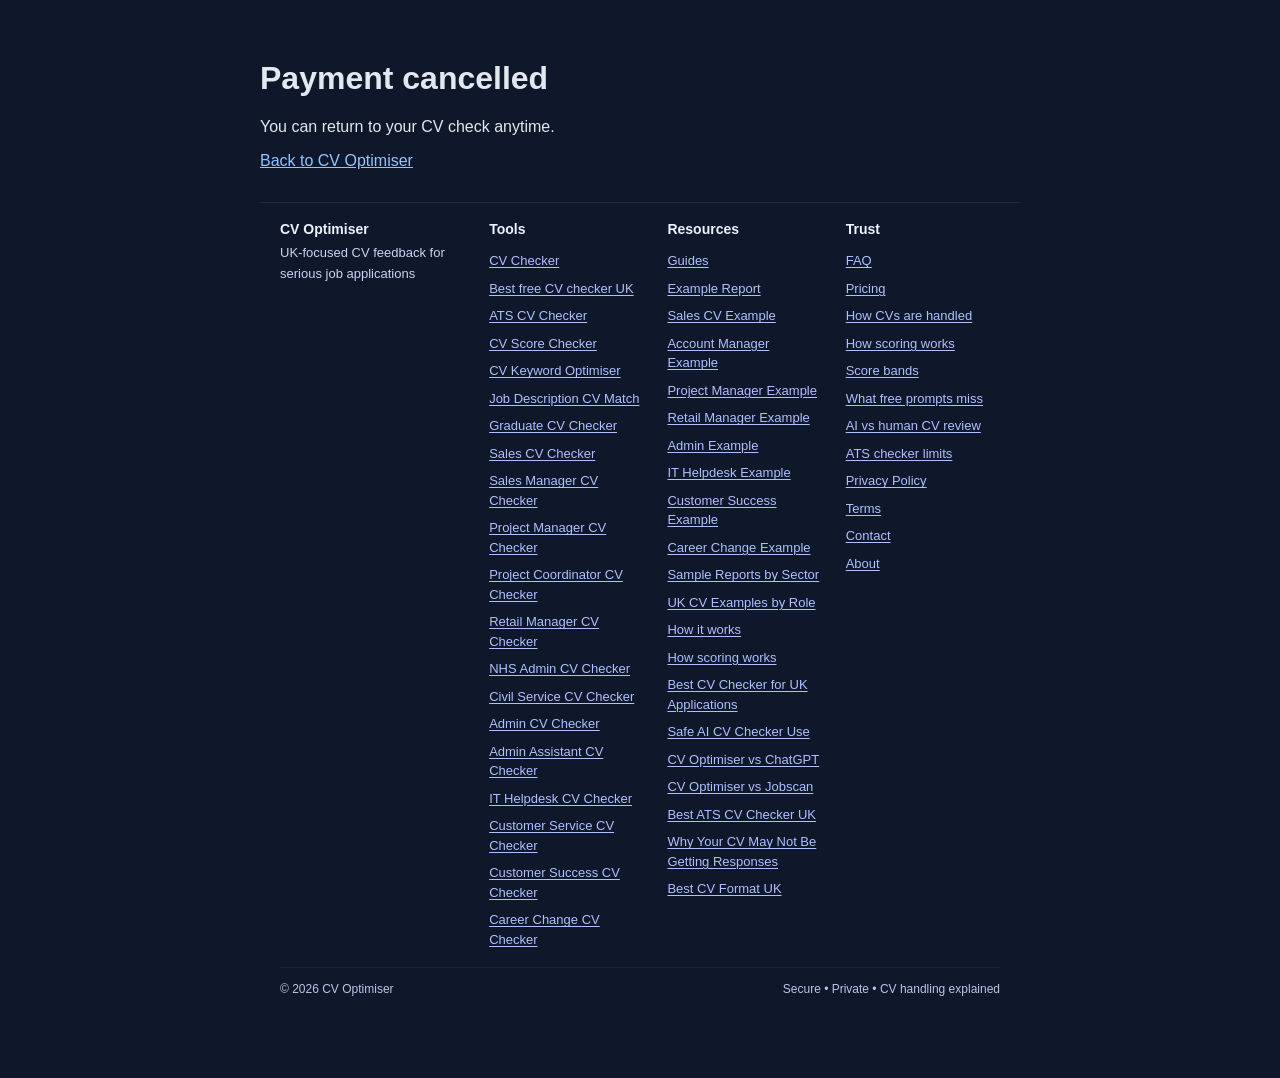
<file: static/cancel.html>
<!doctype html>
<html lang="en">
<head>
  <meta charset="utf-8">
  <meta name="viewport" content="width=device-width,initial-scale=1">
  <title>Payment cancelled</title>
  <link rel="stylesheet" href="/static/global-footer.css">
  <meta name="msvalidate.01" content="7FEC7FC5C79BA53B96B487318D777AE3">
  <!-- Google tag (gtag.js) -->
  <script async src="https://www.googletagmanager.com/gtag/js?id=G-JKMYVYF743"></script>
  <script>
    window.dataLayer = window.dataLayer || [];
    function gtag(){dataLayer.push(arguments);}
    gtag('js', new Date());

    gtag('config', 'G-JKMYVYF743');
  </script>
  <style>
    body{font-family:Arial,sans-serif;max-width:760px;margin:60px auto;padding:0 20px;background:#0f172a;color:#e2e8f0}
    a{color:#93c5fd}
  </style>
</head>
<body data-auth-state="loading">
  <h1>Payment cancelled</h1>
  <p>You can return to your CV check anytime.</p>
  <p><a href="/">Back to CV Optimiser</a></p>
  <div id="siteFooter"></div>
  <script src="/static/global-footer.js" defer></script>
</body>
</html>
</file>
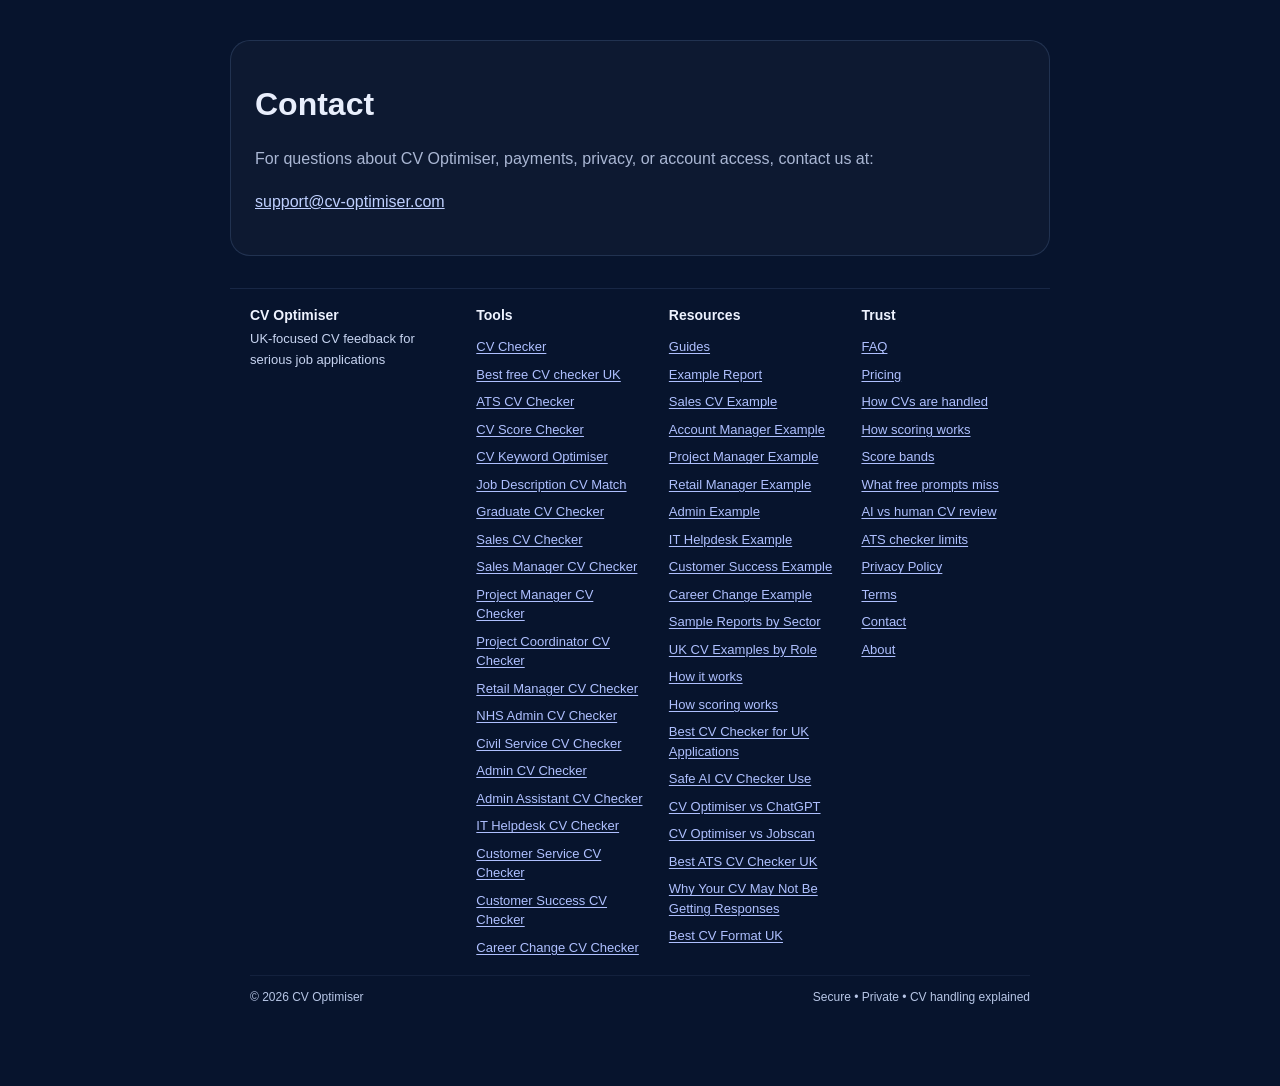
<file: static/contact.html>
<!doctype html>
<html lang="en">
<head>
  <meta charset="utf-8">
  <meta name="viewport" content="width=device-width,initial-scale=1">
  <title>Contact | CV Optimiser</title>
  <link rel="stylesheet" href="/static/global-footer.css">
  <meta name="msvalidate.01" content="7FEC7FC5C79BA53B96B487318D777AE3">
  <!-- Google tag (gtag.js) -->
  <script async src="https://www.googletagmanager.com/gtag/js?id=G-JKMYVYF743"></script>
  <script>
    window.dataLayer = window.dataLayer || [];
    function gtag(){dataLayer.push(arguments);}
    gtag('js', new Date());

    gtag('config', 'G-JKMYVYF743');
  </script>
  <style>
    body { font-family: Inter, Arial, sans-serif; margin: 0; padding: 40px 20px 60px; background: #07142D; color: #E8EEFC; }
    .page { max-width: 820px; margin: 0 auto; }
    .card { background: rgba(15, 28, 50, 0.82); border: 1px solid rgba(80, 103, 146, 0.32); border-radius: 20px; padding: 24px; }
    p { color: #AAB7D4; line-height: 1.7; }
    a { color: #BFD0FF; }
  </style>
</head>
<body data-auth-state="loading">
  <div class="page">
    <div class="card">
      <h1>Contact</h1>
      <p>For questions about CV Optimiser, payments, privacy, or account access, contact us at:</p>
      <p><a href="mailto:support@cv-optimiser.com">support@cv-optimiser.com</a></p>
    </div>
    <div id="siteFooter"></div>
  </div>
  <script src="/static/global-footer.js" defer></script>
</body>
</html>
</file>
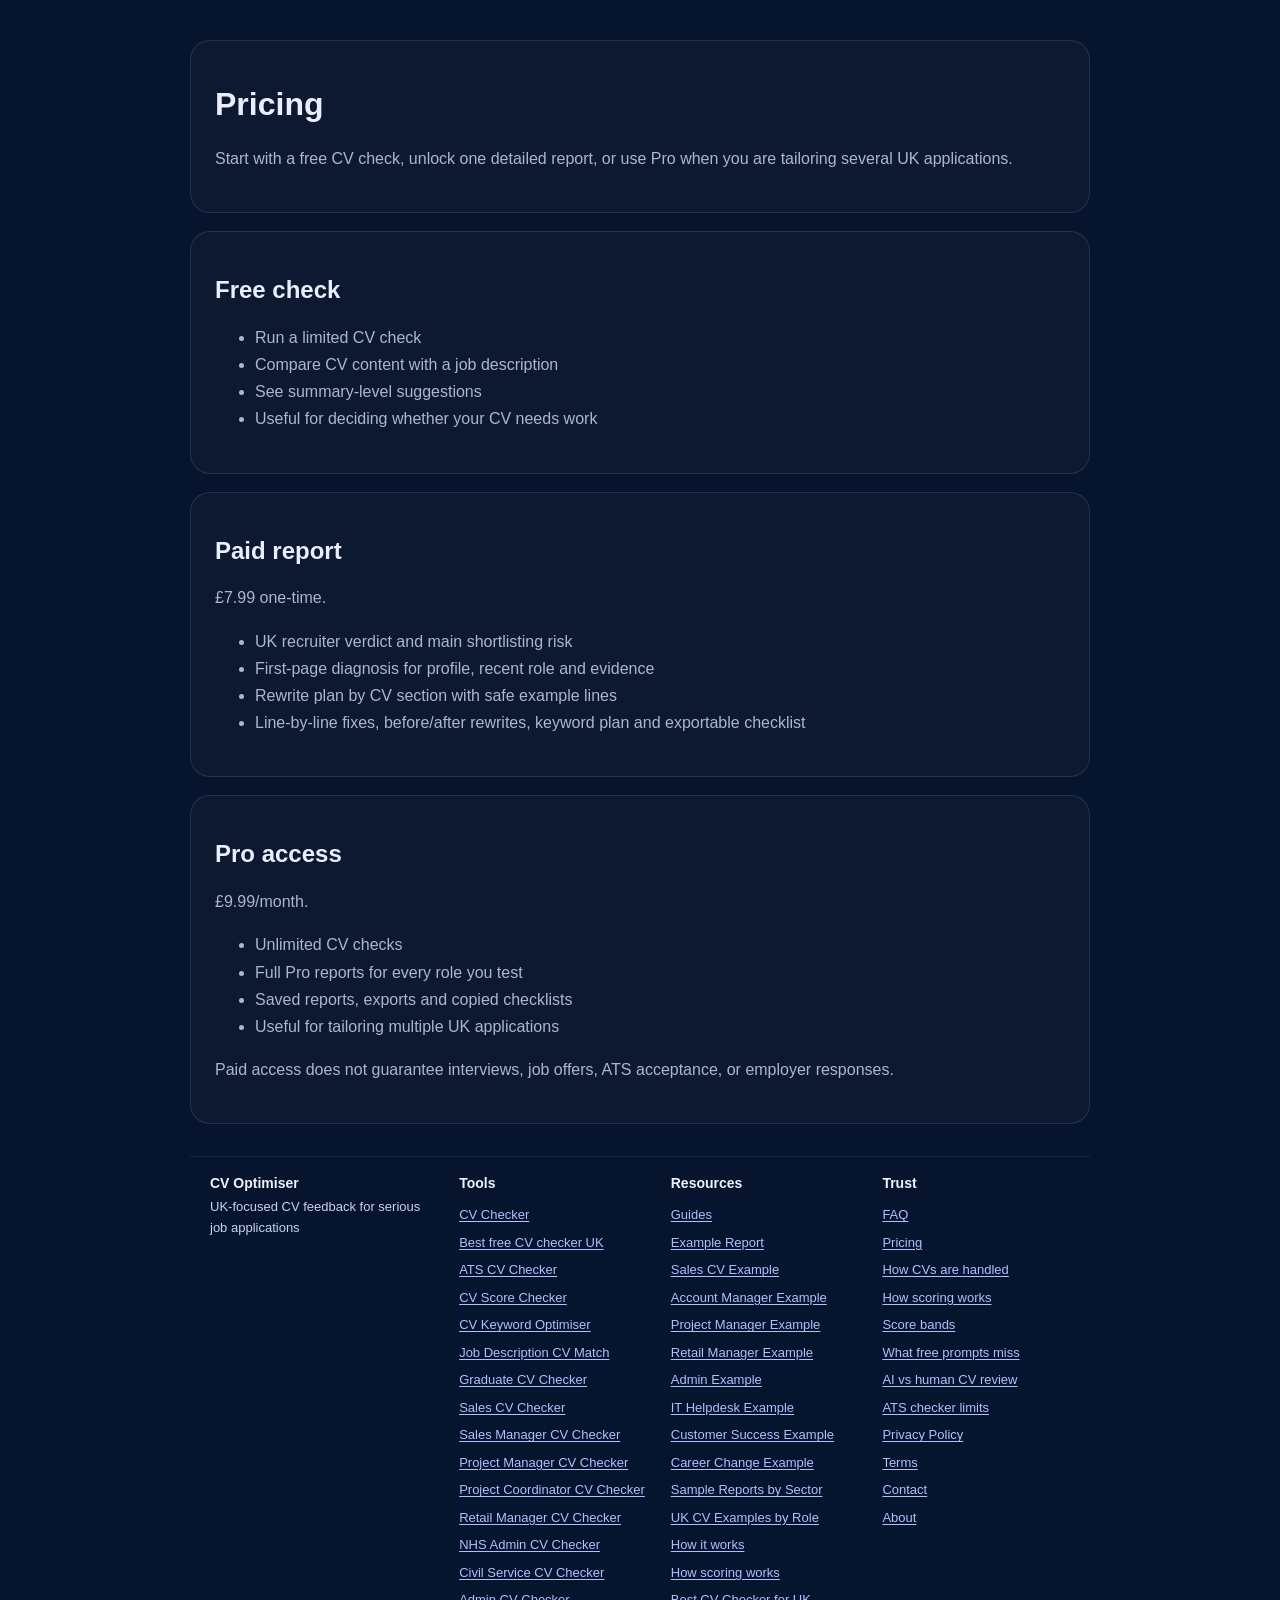
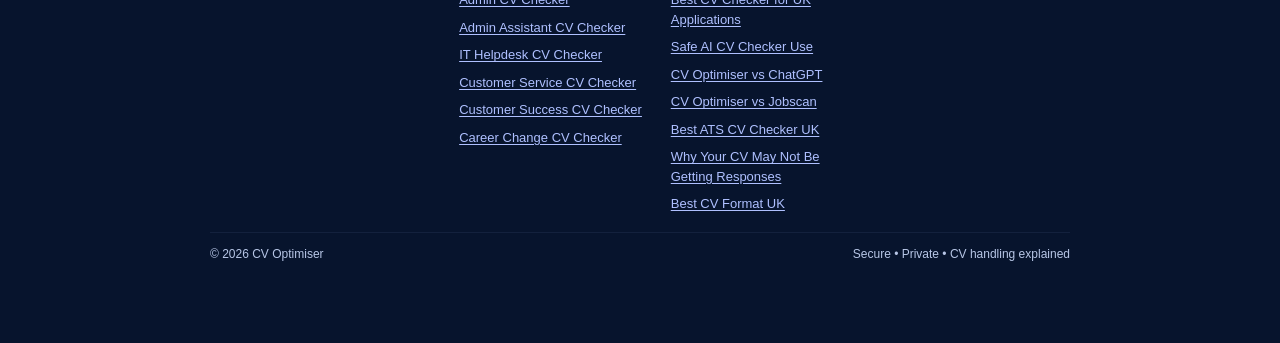
<file: static/pricing.html>
<!doctype html>
<html lang="en">
<head>
  <meta charset="utf-8">
  <meta name="viewport" content="width=device-width,initial-scale=1">
  <title>Pricing | CV Optimiser</title>
  <link rel="stylesheet" href="/static/global-footer.css">
  <meta name="msvalidate.01" content="7FEC7FC5C79BA53B96B487318D777AE3">
  <!-- Google tag (gtag.js) -->
  <script async src="https://www.googletagmanager.com/gtag/js?id=G-JKMYVYF743"></script>
  <script>
    window.dataLayer = window.dataLayer || [];
    function gtag(){dataLayer.push(arguments);}
    gtag('js', new Date());

    gtag('config', 'G-JKMYVYF743');
  </script>
  <style>
    body { font-family: Inter, Arial, sans-serif; margin: 0; padding: 40px 20px 60px; background: #07142D; color: #E8EEFC; }
    .page { max-width: 900px; margin: 0 auto; }
    .card { background: rgba(15, 28, 50, 0.82); border: 1px solid rgba(80, 103, 146, 0.32); border-radius: 20px; padding: 24px; margin-bottom: 18px; }
    p, li { color: #AAB7D4; line-height: 1.7; }
    a { color: #BFD0FF; }
  </style>
</head>
<body data-auth-state="loading">
  <div class="page">
    <div class="card">
      <h1>Pricing</h1>
      <p>Start with a free CV check, unlock one detailed report, or use Pro when you are tailoring several UK applications.</p>
    </div>
    <div class="card">
      <h2>Free check</h2>
      <ul>
        <li>Run a limited CV check</li>
        <li>Compare CV content with a job description</li>
        <li>See summary-level suggestions</li>
        <li>Useful for deciding whether your CV needs work</li>
      </ul>
    </div>
    <div class="card">
      <h2>Paid report</h2>
      <p>£7.99 one-time.</p>
      <ul>
        <li>UK recruiter verdict and main shortlisting risk</li>
        <li>First-page diagnosis for profile, recent role and evidence</li>
        <li>Rewrite plan by CV section with safe example lines</li>
        <li>Line-by-line fixes, before/after rewrites, keyword plan and exportable checklist</li>
      </ul>
    </div>
    <div class="card">
      <h2>Pro access</h2>
      <p>£9.99/month.</p>
      <ul>
        <li>Unlimited CV checks</li>
        <li>Full Pro reports for every role you test</li>
        <li>Saved reports, exports and copied checklists</li>
        <li>Useful for tailoring multiple UK applications</li>
      </ul>
      <p>Paid access does not guarantee interviews, job offers, ATS acceptance, or employer responses.</p>
    </div>
    <div id="siteFooter"></div>
  </div>
  <script src="/static/global-footer.js" defer></script>
</body>
</html>
</file>
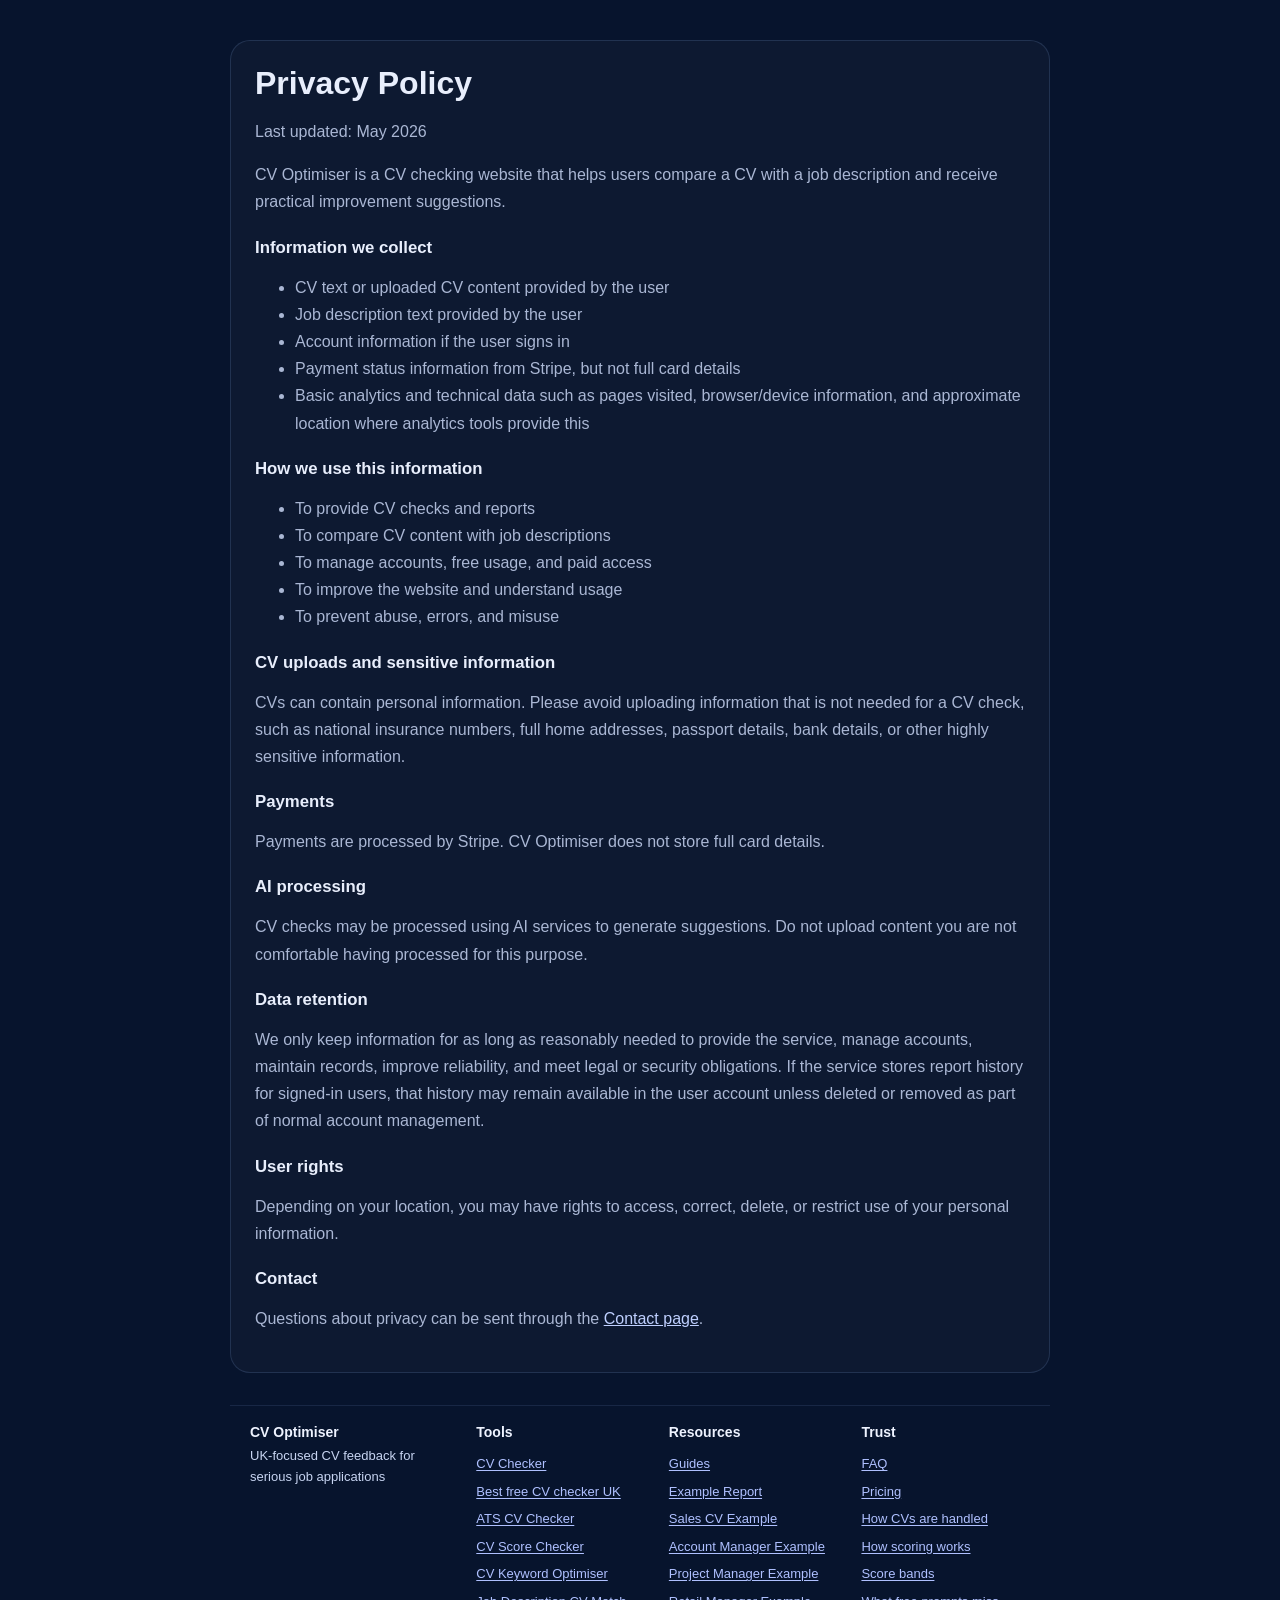
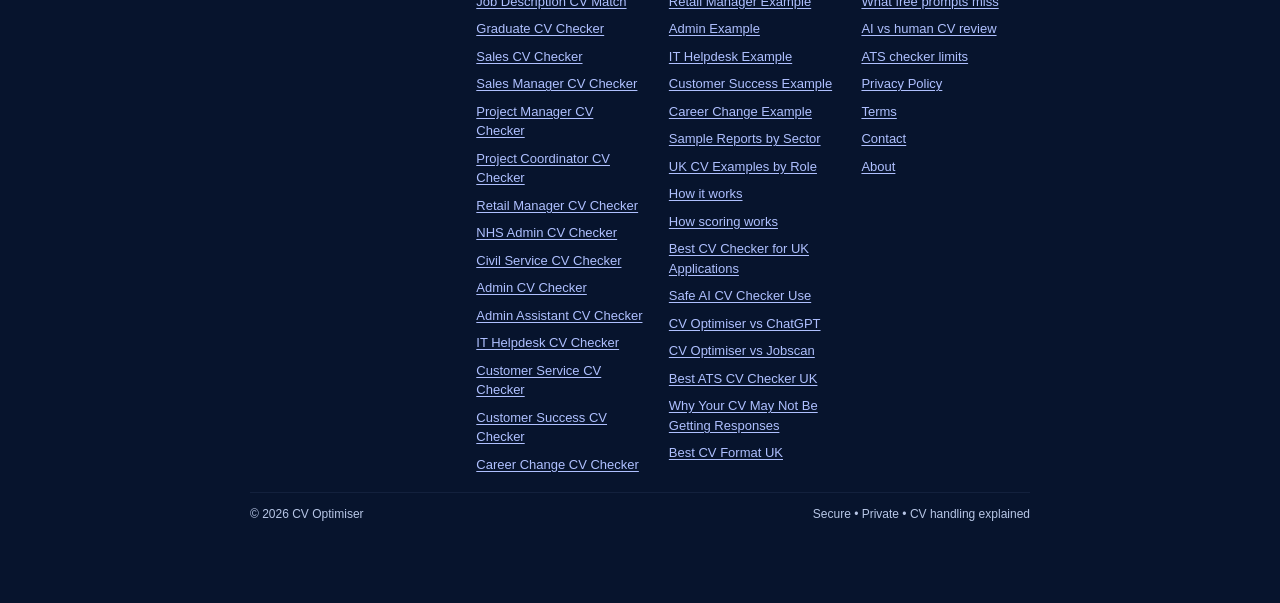
<file: static/privacy.html>
<!doctype html>
<html lang="en">
<head>
  <meta charset="utf-8">
  <meta name="viewport" content="width=device-width,initial-scale=1">
  <title>Privacy Policy | CV Optimiser</title>
  <meta name="description" content="Read how CV Optimiser handles CV content, job descriptions, account details, payments and analytics data.">
  <link rel="stylesheet" href="/static/global-footer.css">
  <meta name="msvalidate.01" content="7FEC7FC5C79BA53B96B487318D777AE3">
  <!-- Google tag (gtag.js) -->
  <script async src="https://www.googletagmanager.com/gtag/js?id=G-JKMYVYF743"></script>
  <script>
    window.dataLayer = window.dataLayer || [];
    function gtag(){dataLayer.push(arguments);}
    gtag('js', new Date());

    gtag('config', 'G-JKMYVYF743');
  </script>
  <style>
    body { font-family: Inter, Arial, sans-serif; margin: 0; padding: 40px 20px 60px; background: #07142D; color: #E8EEFC; }
    .page { max-width: 820px; margin: 0 auto; }
    .card { background: rgba(15, 28, 50, 0.82); border: 1px solid rgba(80, 103, 146, 0.32); border-radius: 20px; padding: 24px; }
    h1, h2 { margin: 0 0 12px; }
    h2 { font-size: 1.05rem; margin-top: 22px; }
    p, li { color: #AAB7D4; line-height: 1.7; }
    a { color: #BFD0FF; }
  </style>
</head>
<body data-auth-state="loading">
  <div class="page">
    <div class="card">
      <h1>Privacy Policy</h1>
      <p>Last updated: May 2026</p>
      <p>CV Optimiser is a CV checking website that helps users compare a CV with a job description and receive practical improvement suggestions.</p>

      <h2>Information we collect</h2>
      <ul>
        <li>CV text or uploaded CV content provided by the user</li>
        <li>Job description text provided by the user</li>
        <li>Account information if the user signs in</li>
        <li>Payment status information from Stripe, but not full card details</li>
        <li>Basic analytics and technical data such as pages visited, browser/device information, and approximate location where analytics tools provide this</li>
      </ul>

      <h2>How we use this information</h2>
      <ul>
        <li>To provide CV checks and reports</li>
        <li>To compare CV content with job descriptions</li>
        <li>To manage accounts, free usage, and paid access</li>
        <li>To improve the website and understand usage</li>
        <li>To prevent abuse, errors, and misuse</li>
      </ul>

      <h2>CV uploads and sensitive information</h2>
      <p>CVs can contain personal information. Please avoid uploading information that is not needed for a CV check, such as national insurance numbers, full home addresses, passport details, bank details, or other highly sensitive information.</p>

      <h2>Payments</h2>
      <p>Payments are processed by Stripe. CV Optimiser does not store full card details.</p>

      <h2>AI processing</h2>
      <p>CV checks may be processed using AI services to generate suggestions. Do not upload content you are not comfortable having processed for this purpose.</p>

      <h2>Data retention</h2>
      <p>We only keep information for as long as reasonably needed to provide the service, manage accounts, maintain records, improve reliability, and meet legal or security obligations. If the service stores report history for signed-in users, that history may remain available in the user account unless deleted or removed as part of normal account management.</p>

      <h2>User rights</h2>
      <p>Depending on your location, you may have rights to access, correct, delete, or restrict use of your personal information.</p>

      <h2>Contact</h2>
      <p>Questions about privacy can be sent through the <a href="/contact">Contact page</a>.</p>
    </div>
    <div id="siteFooter"></div>
  </div>
  <script src="/static/global-footer.js" defer></script>
</body>
</html>
</file>
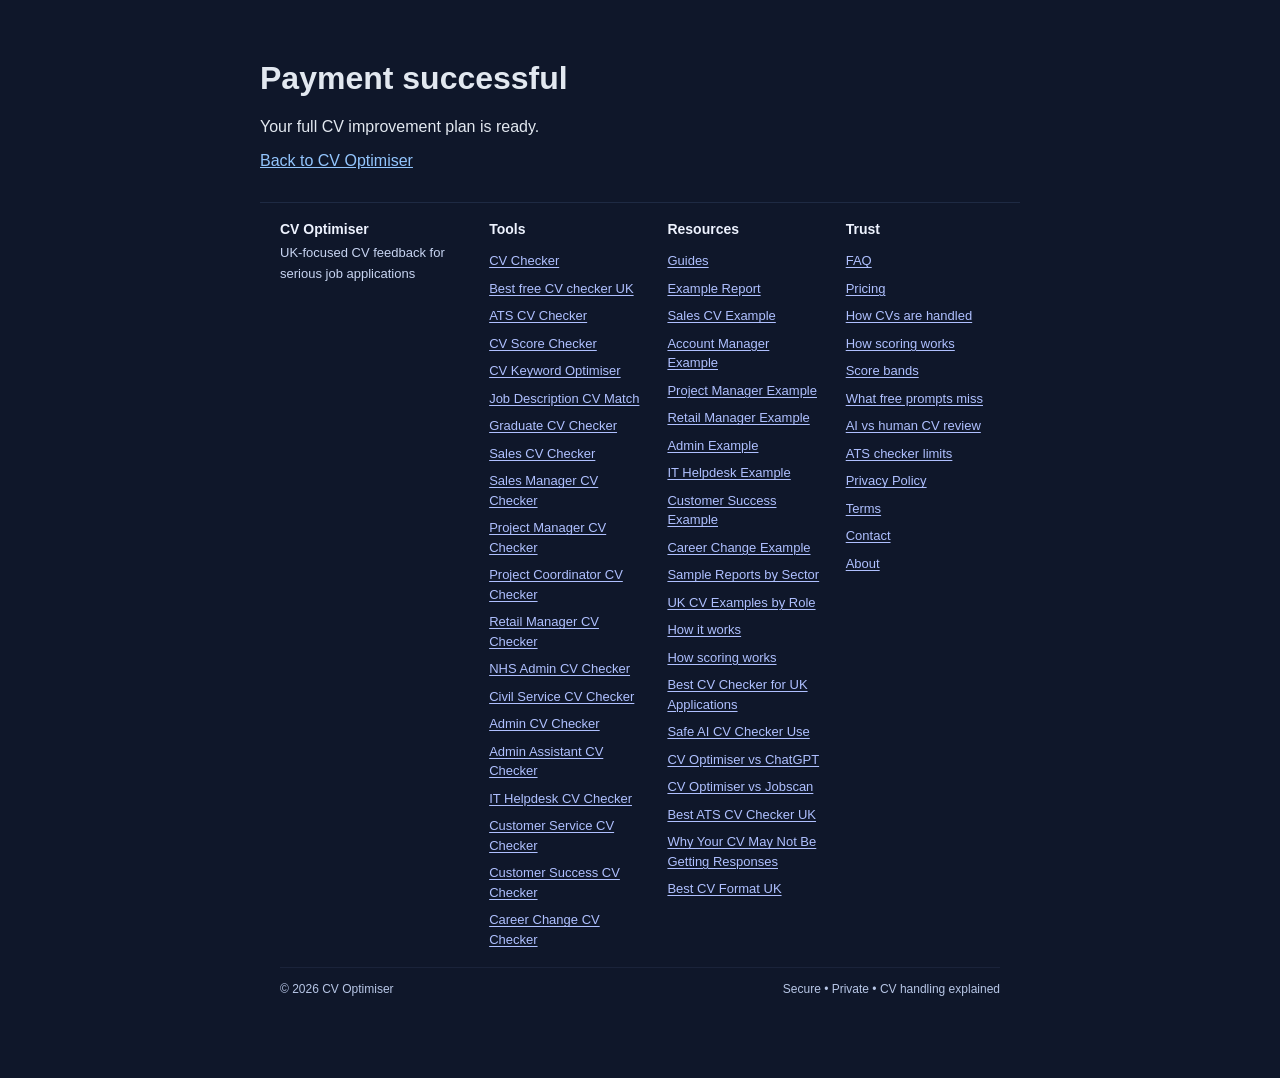
<file: static/success.html>
<!doctype html>
<html lang="en">
<head>
  <meta charset="utf-8">
  <meta name="viewport" content="width=device-width,initial-scale=1">
  <title>Payment successful</title>
  <link rel="stylesheet" href="/static/global-footer.css">
  <meta name="msvalidate.01" content="7FEC7FC5C79BA53B96B487318D777AE3">
  <!-- Google tag (gtag.js) -->
  <script async src="https://www.googletagmanager.com/gtag/js?id=G-JKMYVYF743"></script>
  <script>
    window.dataLayer = window.dataLayer || [];
    function gtag(){dataLayer.push(arguments);}
    gtag('js', new Date());

    gtag('config', 'G-JKMYVYF743');
  </script>
  <style>
    body{font-family:Arial,sans-serif;max-width:760px;margin:60px auto;padding:0 20px;background:#0f172a;color:#e2e8f0}
    a{color:#93c5fd}
  </style>
</head>
<body data-auth-state="loading">
  <h1>Payment successful</h1>
  <p>Your full CV improvement plan is ready.</p>
  <p><a href="/">Back to CV Optimiser</a></p>
  <div id="siteFooter"></div>
  <script src="/static/global-footer.js" defer></script>
</body>
</html>
</file>
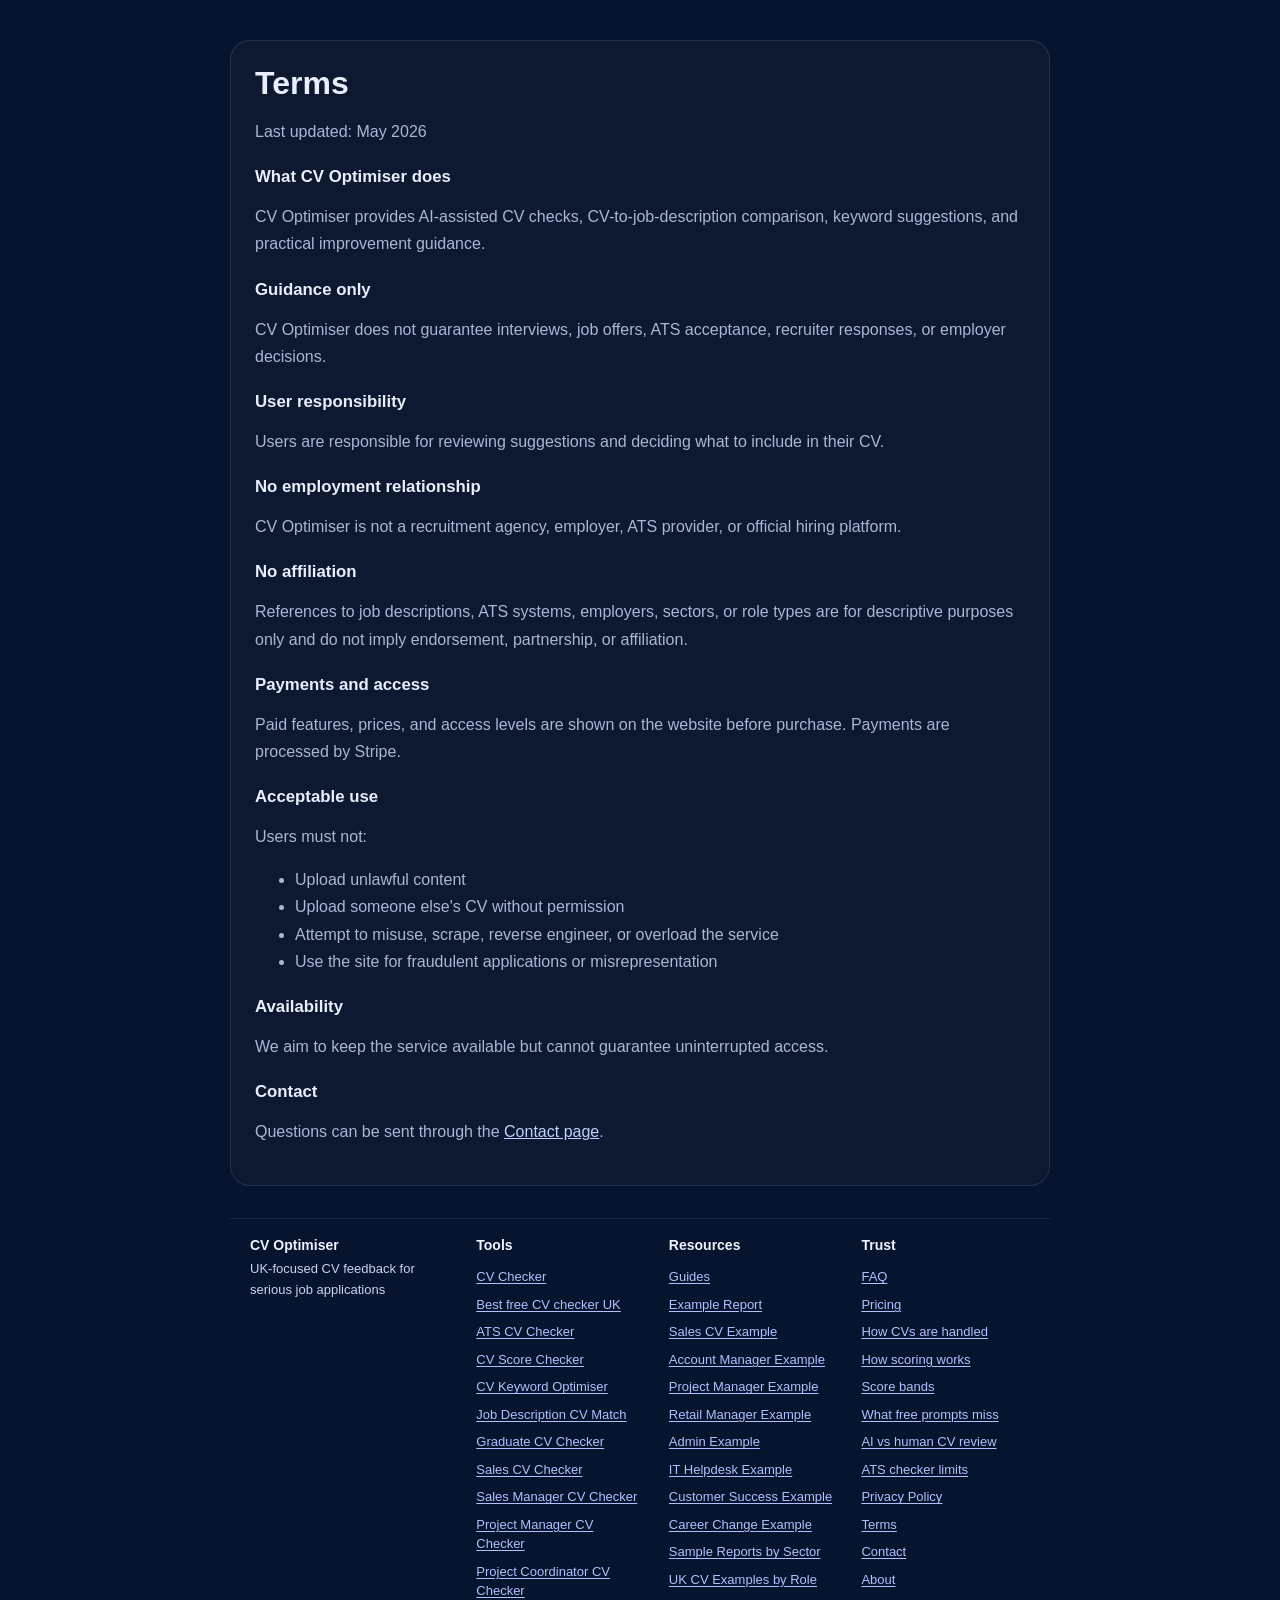
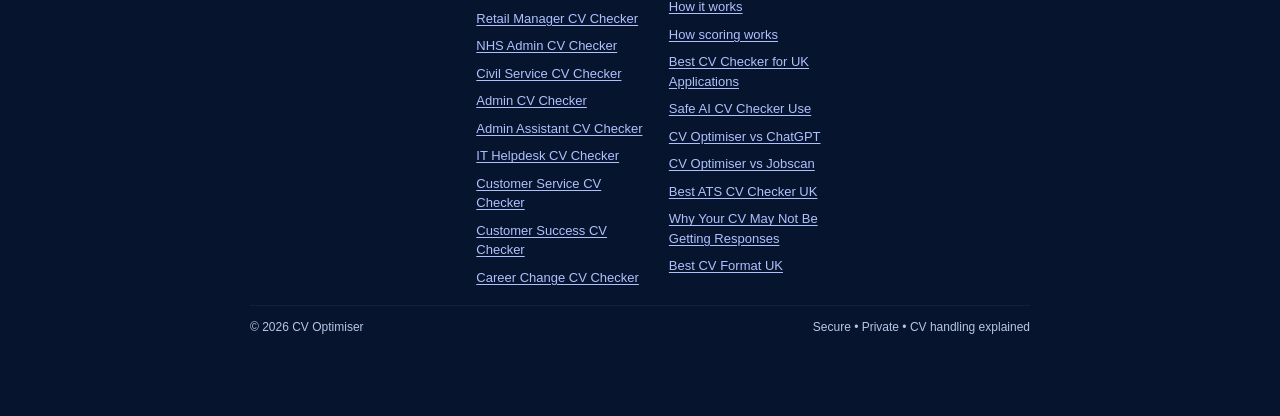
<file: static/terms.html>
<!doctype html>
<html lang="en">
<head>
  <meta charset="utf-8">
  <meta name="viewport" content="width=device-width,initial-scale=1">
  <title>Terms | CV Optimiser</title>
  <meta name="description" content="Read the core terms for using CV Optimiser, including guidance-only output, payments and acceptable use.">
  <link rel="stylesheet" href="/static/global-footer.css">
  <meta name="msvalidate.01" content="7FEC7FC5C79BA53B96B487318D777AE3">
  <!-- Google tag (gtag.js) -->
  <script async src="https://www.googletagmanager.com/gtag/js?id=G-JKMYVYF743"></script>
  <script>
    window.dataLayer = window.dataLayer || [];
    function gtag(){dataLayer.push(arguments);}
    gtag('js', new Date());

    gtag('config', 'G-JKMYVYF743');
  </script>
  <style>
    body { font-family: Inter, Arial, sans-serif; margin: 0; padding: 40px 20px 60px; background: #07142D; color: #E8EEFC; }
    .page { max-width: 820px; margin: 0 auto; }
    .card { background: rgba(15, 28, 50, 0.82); border: 1px solid rgba(80, 103, 146, 0.32); border-radius: 20px; padding: 24px; }
    h1, h2 { margin: 0 0 12px; }
    h2 { font-size: 1.05rem; margin-top: 22px; }
    p, li { color: #AAB7D4; line-height: 1.7; }
    a { color: #BFD0FF; }
  </style>
</head>
<body data-auth-state="loading">
  <div class="page">
    <div class="card">
      <h1>Terms</h1>
      <p>Last updated: May 2026</p>

      <h2>What CV Optimiser does</h2>
      <p>CV Optimiser provides AI-assisted CV checks, CV-to-job-description comparison, keyword suggestions, and practical improvement guidance.</p>

      <h2>Guidance only</h2>
      <p>CV Optimiser does not guarantee interviews, job offers, ATS acceptance, recruiter responses, or employer decisions.</p>

      <h2>User responsibility</h2>
      <p>Users are responsible for reviewing suggestions and deciding what to include in their CV.</p>

      <h2>No employment relationship</h2>
      <p>CV Optimiser is not a recruitment agency, employer, ATS provider, or official hiring platform.</p>

      <h2>No affiliation</h2>
      <p>References to job descriptions, ATS systems, employers, sectors, or role types are for descriptive purposes only and do not imply endorsement, partnership, or affiliation.</p>

      <h2>Payments and access</h2>
      <p>Paid features, prices, and access levels are shown on the website before purchase. Payments are processed by Stripe.</p>

      <h2>Acceptable use</h2>
      <p>Users must not:</p>
      <ul>
        <li>Upload unlawful content</li>
        <li>Upload someone else's CV without permission</li>
        <li>Attempt to misuse, scrape, reverse engineer, or overload the service</li>
        <li>Use the site for fraudulent applications or misrepresentation</li>
      </ul>

      <h2>Availability</h2>
      <p>We aim to keep the service available but cannot guarantee uninterrupted access.</p>

      <h2>Contact</h2>
      <p>Questions can be sent through the <a href="/contact">Contact page</a>.</p>
    </div>
    <div id="siteFooter"></div>
  </div>
  <script src="/static/global-footer.js" defer></script>
</body>
</html>
</file>
<file: static/global-footer.css>
/* GLOBAL FOOTER — used by every page */
#siteFooter {
  margin-top: 32px;
}

.site-footer {
  max-width: 1100px;
  margin: 0 auto;
  padding: 18px 20px 0;
  border-top: 1px solid rgba(80, 103, 146, 0.24);
  box-sizing: border-box;
}

.site-footer-grid {
  display: grid;
  grid-template-columns: minmax(0, 1.2fr) minmax(0, 1fr) minmax(0, 1fr) minmax(0, 1fr);
  gap: 24px;
  align-items: start;
}

.site-footer-title {
  color: #EEF3FF;
  font-size: 14px;
  font-weight: 700;
  margin-bottom: 6px;
}

.site-footer-brand p {
  margin: 0;
  color: #C7D4F1;
  font-size: 13px;
  line-height: 1.6;
}

.site-footer-links-group {
  display: grid;
  gap: 8px;
}

.site-footer a {
  color: #AFC0FF;
  text-decoration: underline;
  text-underline-offset: 2px;
  font-size: 13px;
  line-height: 1.5;
}

.site-footer a:hover {
  color: #FFFFFF;
}

.site-footer-bottom {
  margin-top: 18px;
  padding-top: 14px;
  padding-bottom: 22px;
  border-top: 1px solid rgba(80, 103, 146, 0.16);
  display: flex;
  justify-content: space-between;
  gap: 12px;
  flex-wrap: wrap;
  color: #B7C6E6;
  font-size: 12px;
}

@media (max-width: 900px) {
  .site-footer-grid {
    grid-template-columns: 1fr;
    gap: 16px;
  }

  .site-footer {
    padding-top: 18px;
    padding-bottom: 0;
  }
}
</file>
